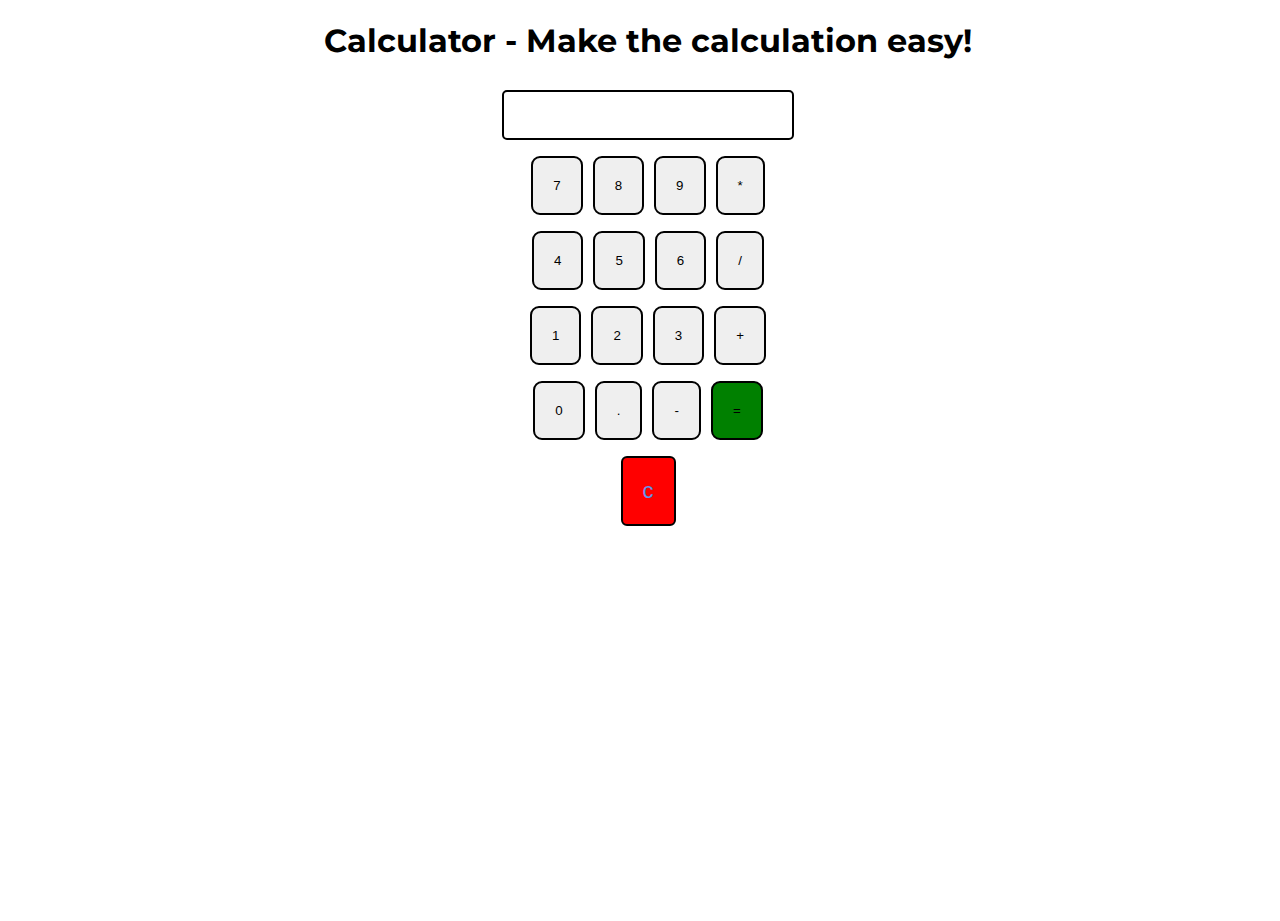
<file: index.html>
<!DOCTYPE html>
<html lang="en">
<head>
    <meta charset="UTF-8">
    <meta name="viewport" content="width=device-width, initial-scale=1.0">
    <title>calculator</title>
    <link rel="stylesheet" href="style.css">
    <link rel="stylesheet" href="utils.css">
    <script src="script1.js"></script>
</head>
<body>
    <h1 class="text-center">
        
        Calculator - Make the calculation easy!
    </h1>
    <div class="container bg-red mx-auto flex flex-col item-center m-w-20 ">
        <div class="row">
            <input type="text" class="input">
        </div>
        <div class="row">

            <button class="button">7</button>
            <button class="button">8</button>
            <button class="button">9</button>
            <button class="button">*</button>
            
        </div>
        <div class="row">
            <button class="button">4</button>
            <button class="button">5</button>
            <button class="button">6</button>
            <button class="button">/</button>
        </div>
        <div class="row">
            <button class="button">1</button>
            <button class="button">2</button>
            <button class="button">3</button>
            <button class="button">+</button>
        </div>
        <div class="row">
            <button class="button">0</button>
            <button class="button">.</button>
            <!-- <button class="button" value="=">=</button> -->
            <button class="button">-</button>
            <button class="p" style="background-color: green;" value="=">=</button>
            
        </div>
        <div class="row">
            <button value="C"  style=" color:cornflowerblue; font-size: 22px;background-color: red; border-radius: 6px;" class="button">c</button>
            
        </div>
    </div>
    
    
</body>
</html>
</file>
<file: style.css>
@import url('https://fonts.googleapis.com/css2?family=Montserrat:ital,wght@0,100..900;1,100..900&family=Roboto:ital,wght@0,100;0,300;0,400;0,500;0,700;0,900;1,100;1,300;1,400;1,500;1,700;1,900&display=swap');

 html,body{
    height: 100%;
    width: 100%;
    font-family: 'Montserrat',sans-serif;

} 

.button{
    padding: 20px;
    margin: 0 3px;
    border: 2px solid black;
    border-radius: 9px;
    cursor: pointer;
}
.p{
    padding: 20px;
    margin: 0 3px;
    border: 2px solid black;
    border-radius: 9px;
    cursor: pointer;
}

.row{
    margin: 8px 0;

}

.row input{
    font-size: 22px;
    padding:10px 0px;
    margin: 0px;
    border: 2px solid black;
    border-radius: 5px;
}
</file>
<file: utils.css>
.text-center{
    text-align: center;
}

/* .bg-red{
    /* background: red; */

.mx-auto{
    margin:auto;

}
.flex{
    display: flex;

}

.flex-col{
    flex-direction: column;
}
.item-center{
    align-items: center;
}
</file>
